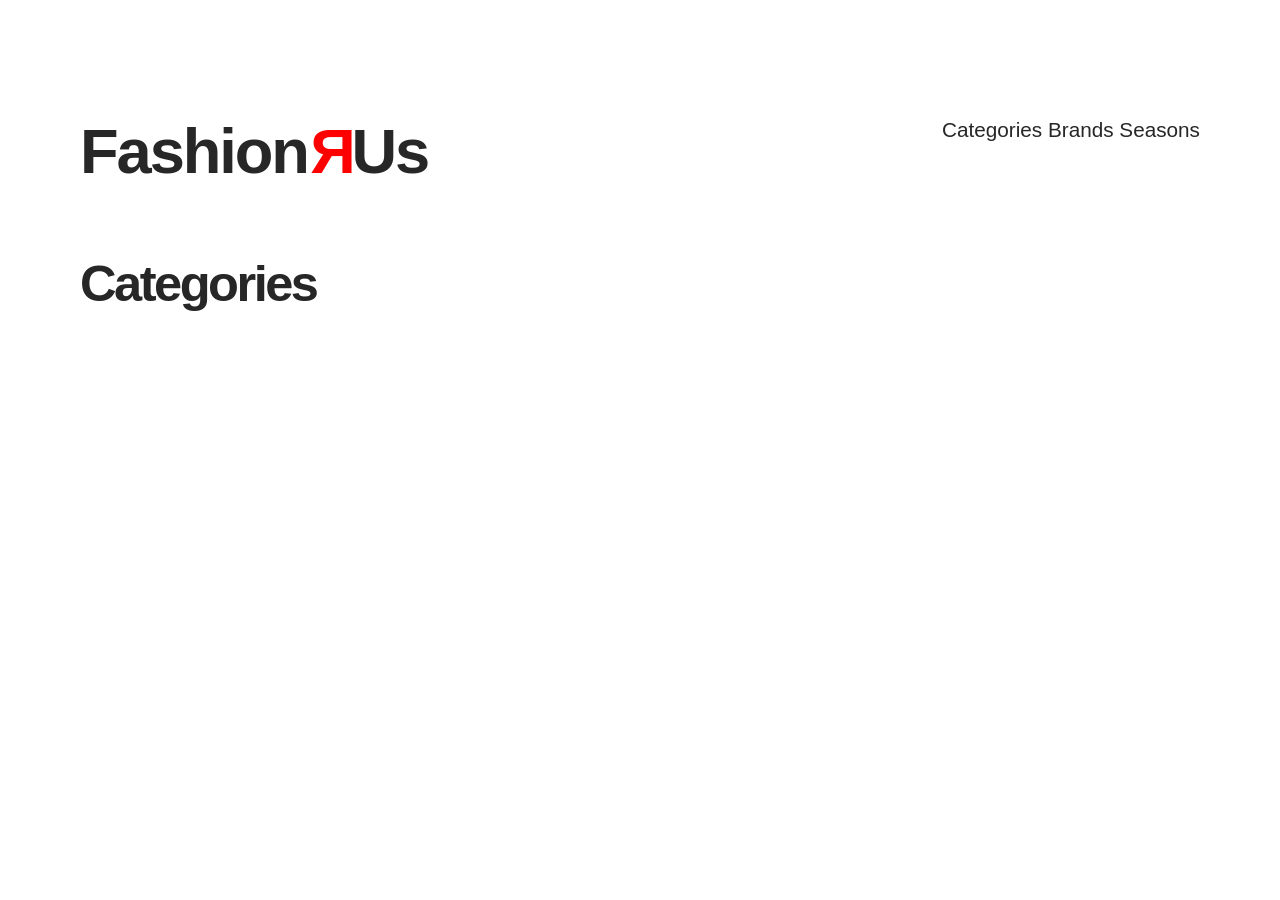
<file: index.html>
<!DOCTYPE html>
<html lang="en">

<head>
  <meta charset="UTF-8" />
  <meta name="viewport" content="width=device-width, initial-scale=1.0" />
  <title>Categories</title>
  <link rel="stylesheet" href="css/base.css" />
  <link rel="stylesheet" href="css/style.css" />
  <script src="js/index.js" defer></script>
</head>

<body class="category">
  <header class="mainNav">
    <a href="index.html">
      <h1>Fashion<span>R</span>Us</h1>
    </a>
    <nav>
      <a href="#">Categories</a>
      <a href="#">Brands</a>
      <a href="#">Seasons</a>
    </nav>
  </header>
  <main>
    <h2>Categories</h2>
    <section class="categorylist">
    </section>
  </main>
</body>

</html>
</file>
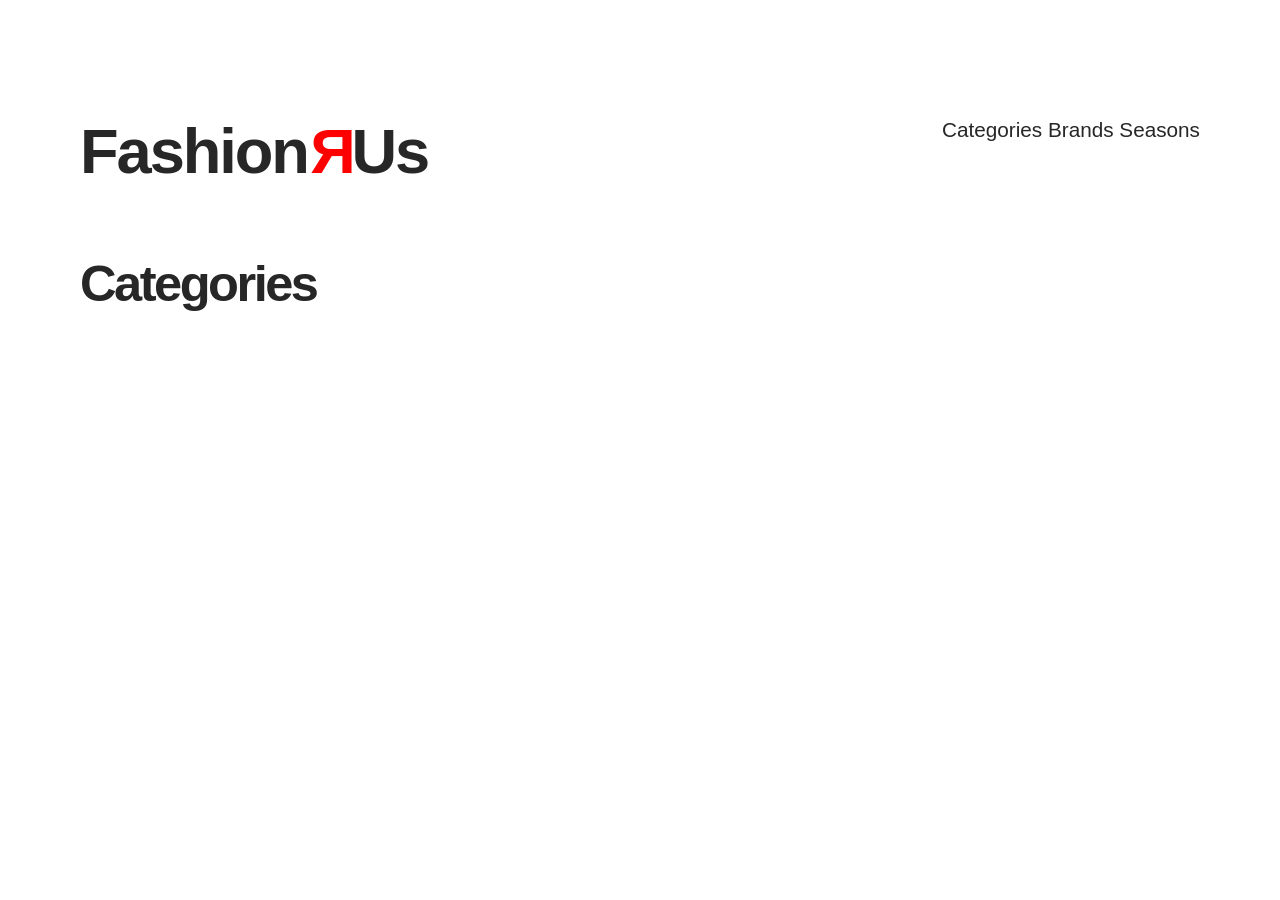
<file: category.html>
<!DOCTYPE html>
<html lang="en">

<head>
  <meta charset="UTF-8" />
  <meta name="viewport" content="width=device-width, initial-scale=1.0" />
  <title>Categories</title>
  <link rel="stylesheet" href="css/base.css" />
  <link rel="stylesheet" href="css/style.css" />
  <script src="js/category.js" defer></script>
</head>

<body class="category">
  <header class="mainNav">
    <a href="index.html">
      <h1>Fashion<span>R</span>Us</h1>
    </a>
    <nav>
      <a href="#">Categories</a>
      <a href="category.html">Brands</a>
      <a href="#">Seasons</a>
    </nav>
  </header>
  <main>
    <h2>Categories</h2>
    <section class="categorylist">
      <!-- Her kommer indhold via javascript -->

    </section>
  </main>
</body>

</html>
</file>
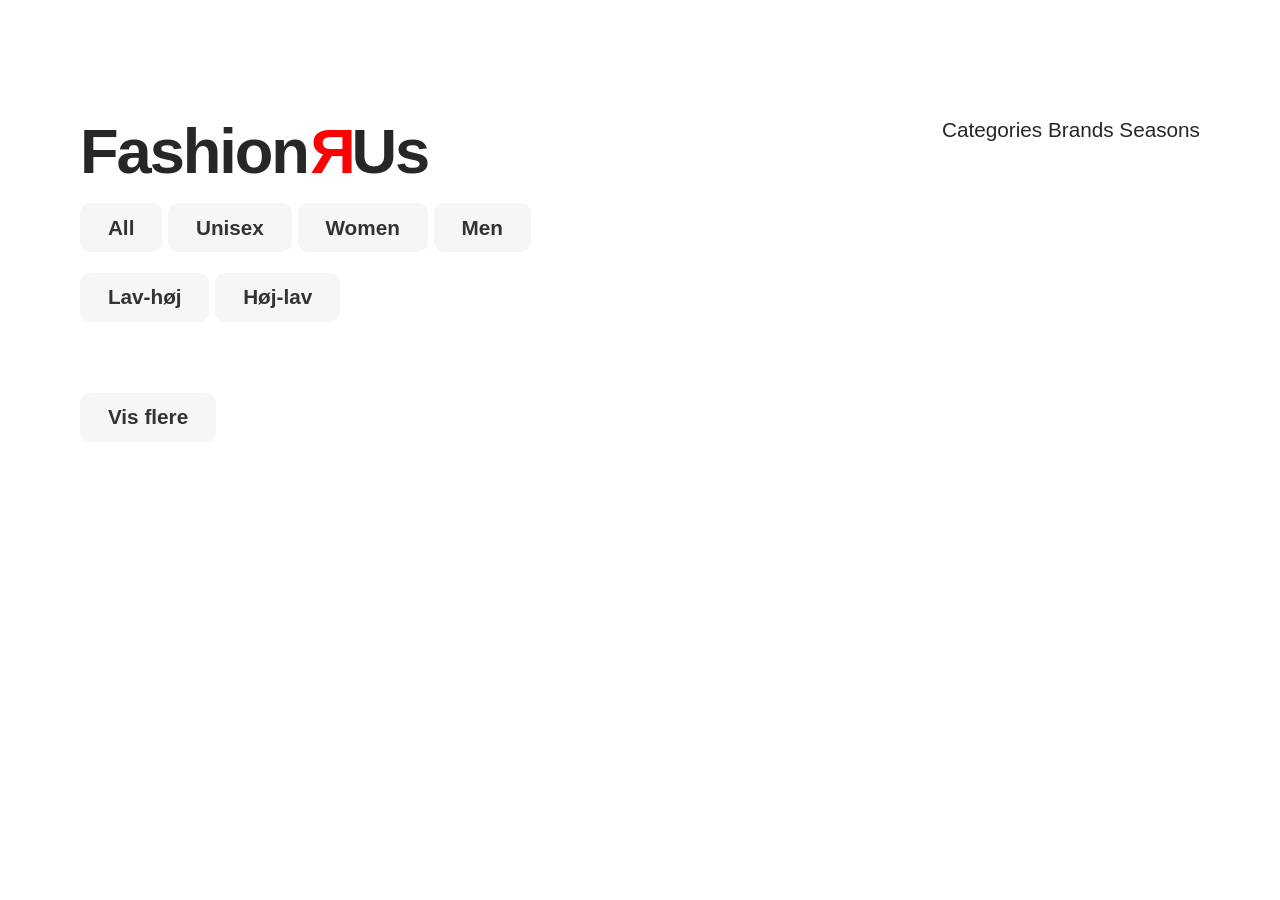
<file: productlist.html>
<!DOCTYPE html>
<html lang="en">

<head>
  <meta charset="UTF-8" />
  <meta name="viewport" content="width=device-width, initial-scale=1.0" />
  <title>Products By Category</title>
  <link rel="stylesheet" href="css/base.css" />
  <link rel="stylesheet" href="css/style.css" />
  <script src="js/productlist.js" defer></script>
</head>

<body class="productlist">
  <header class="mainNav">
    <a href="index.html">
      <h1>Fashion<span>R</span>Us</h1>
    </a>
    <nav>
      <a href="index.html">Categories</a>
      <a href="#">Brands</a>
      <a href="#">Seasons</a>
    </nav>
  </header>

  <!-- tilføj 4 filterknapper -->
  <div id="filter">
    <button>All</button>
    <button>Unisex</button>
    <button>Women</button>
    <button>Men</button>
  </div>

  <div id="sorter">
    <button data-price="acc">Lav-høj</button>
    <button data-price="dec">Høj-lav</button>
  </div>

  <h2>Apparel</h2>
  <main id="productlistContainer"></main>
  <button id="visflere">Vis flere</button>
</body>

</html>
</file>
<file: css/base.css>
/* Scale major third
––––––––––––––––––––––––––––––––– */

/*
3.815rem
3.052rem
2.441rem
1.953rem
1.563rem
1.25rem
1rem
0.8rem
0.64rem
0.512rem
0.41rem
0.328rem
0.262rem
0.209rem
*/

/* Root
––––––––––––––––––––––––––––––––– */
:root {
  --color: #272727;
  --background-color: white;
  --caret-color: #272727;
  --text-decoration-color: #c0bfc0;
  --text-decoration-color-hover: #272727;
  --input-border-color: #f6f6f6;
  --input-background-color: #f6f6f6;
  --input-color: #343334;
  --input-invalid-border-color: #ff7d87;
  --input-checkbox-border-color: #d8d8d8;
  --table-border-color: #d8d8d8;
  --table-header-color: #d8d8d8;
  --checkbox-checked-url: url('data:image/svg+xml;utf8,<svg xmlns="http://www.w3.org/2000/svg" width="78.369" height="78.369" viewBox="0 0 78.369 78.369"><path fill="white" d="M78.05 19.015l-48.592 48.59c-.428.43-1.12.43-1.548 0L.32 40.016c-.427-.426-.427-1.12 0-1.547l6.704-6.704c.428-.427 1.12-.427 1.548 0l20.113 20.112 41.113-41.113c.43-.427 1.12-.427 1.548 0l6.703 6.704c.427.427.427 1.12 0 1.548z"/></svg>');
  --select-background-image: url('data:image/svg+xml;utf8,<svg xmlns="http://www.w3.org/2000/svg" viewBox="0 0 125.304 125.304"><path d="M62.652 103.895L0 21.41h125.304" fill="%23343334"/></svg>');
  /*not changed in dark mode*/
  --input-focus-border-color: #5aaafa;
  --kbd-color: #343334;
  --kbd-background-color: #f9f9f9;
  --cat-background-color: #949394;
  --kbd-border-color: #d8d8d8;
  --kbd-border-bottom-color: #a6a5a6;
  --abbr-border-bottom-color: #949394;
}

@media (prefers-color-scheme: dark) {
  :root {
    --color: white;
    --background-color: #272727;
    --caret-color: white;
    --text-decoration-color: #777677;
    --text-decoration-color-hover: white;
    --input-border-color: #595859;
    --input-background-color: #595859;
    --input-color: white;
    --input-checkbox-border-color: white;
    --table-border-color: #595859;
    --table-header-color: #595859;
    --checkbox-checked-url: url('data:image/svg+xml;utf8,<svg xmlns="http://www.w3.org/2000/svg" width="78.369" height="78.369" viewBox="0 0 78.369 78.369"><path fill="%23343434" d="M78.05 19.015l-48.592 48.59c-.428.43-1.12.43-1.548 0L.32 40.016c-.427-.426-.427-1.12 0-1.547l6.704-6.704c.428-.427 1.12-.427 1.548 0l20.113 20.112 41.113-41.113c.43-.427 1.12-.427 1.548 0l6.703 6.704c.427.427.427 1.12 0 1.548z"/></svg>');
    --select-background-image: url('data:image/svg+xml;utf8,<svg xmlns="http://www.w3.org/2000/svg" viewBox="0 0 125.304 125.304"><path d="M62.652 103.895L0 21.41h125.304" fill="%23ffffff"/></svg>');
  }
}

* {
  box-sizing: border-box;
  margin: 0;
  padding: 0;
  text-rendering: optimizeLegibility;
  -webkit-font-smoothing: antialiased;
  -moz-osx-font-smoothing: grayscale;
  -webkit-tap-highlight-color: transparent;
}

html {
  font-size: calc(18px + ((100vw - 600px) / 250));
  font-family: -apple-system, BlinkMacSystemFont, "avenir next", avenir, "helvetica neue", helvetica, ubuntu, roboto, noto, "segoe ui", arial, sans-serif;
  margin: 0;
  padding: 0;
  text-decoration-skip-ink: "auto";
}

body {
  padding: 0;
  margin: calc((100vh / 25) * 1.563) calc((100vw / 25) * 1.563);
  font-weight: 400;
  line-height: 1.563;
  color: var(--color);
  background-color: var(--background-color);
  caret-color: var(--caret-color);
}

img {
  display: block;
  max-width: 100%;
  height: auto;
}

/* Typography
    ––––––––––––––––––––––––––––––––– */

h1,
h2,
h3,
h4,
h5,
h6 {
  margin-bottom: 1rem;
  margin-top: 1em;
  font-weight: bold;
}

h1 {
  font-size: 3.052rem;
  letter-spacing: -0.1rem;
  line-height: 1;
}

h2 {
  font-size: 2.441rem;
  letter-spacing: -0.12rem;
  line-height: 1.2;
}

h3 {
  font-size: 1.953rem;
  letter-spacing: -0.02rem;
  line-height: 1.2;
}

h4 {
  font-size: 1.563rem;
  letter-spacing: -0.06rem;
  line-height: 1.3;
}

h5 {
  font-size: 1.25rem;
  letter-spacing: -0.03rem;
  line-height: 1.4;
}

h6 {
  font-size: 1rem;
  letter-spacing: 0;
  line-height: 1.5;
}

p {
  margin-bottom: 1.563rem;
}

p>*:last-child {
  margin-bottom: 0;
}

a {
  color: inherit;
  text-decoration: none;
  text-decoration-color: var(--text-decoration-color);
  -webkit-text-decoration-color: var(--text-decoration-color);
  border-radius: 5px;
  text-underline-offset: 2px;
  text-decoration-thickness: 2px;
}

@media (hover: hover) {
  a:hover {
    text-decoration: underline;
    text-decoration-color: var(--text-decoration-color-hover);
  }
}

a:focus-visible {
  box-shadow: 0 0 0 2px #5aaafa;
  outline: none;
}

small {
  font-size: 0.888rem;
}

hr {
  border: 1px solid var(--input-color);
  margin: 3.052rem 0;
}

/* Form
    ––––––––––––––––––––––––––––––––– */
label {
  font-weight: bold;
  display: flex;
}

input[type="email"],
input[type="text"],
input[type="number"],
input[type="password"],
input[type="url"],
input[type="tel"],
input[type="search"],
input[type="date"],
input[type="month"],
input[type="day"],
input[type="week"],
input[type="datetime"],
input[type="datetime-local"],
input[type="time"],
input:not([type]) {
  padding: 0.5rem;
  font-size: 1rem;
  border: 2px solid var(--input-border-color);
  background-color: var(--input-background-color);
  color: var(--input-color);
  border-radius: 10px;
  -webkit-appearance: none;
  -moz-appearance: none;
  appearance: none;
}

select {
  -webkit-appearance: none;
  padding: 0.5rem;
  font-size: 1rem;
  border: 2px solid var(--input-border-color);
  border-radius: 10px;
  color: var(--input-color);
  height: 2.5rem;
  background-color: var(--input-background-color);
  background-image: var(--select-background-image);
  background-repeat: no-repeat;
  background-size: 1rem;
  background-position: center right 0.5rem;
}

textarea {
  -webkit-appearance: none;
  -moz-appearance: none;
  appearance: none;
  font-size: 1rem;
  border: 2px solid var(--input-border-color);
  color: var(--input-color);
  border-radius: 10px;
  resize: vertical;
  background-color: var(--input-background-color);
  box-sizing: border-box;
  padding: 0.5rem;
  font-family: -apple-system, BlinkMacSystemFont, "avenir next", avenir, "helvetica neue", helvetica, ubuntu, roboto, noto, "segoe ui", arial, sans-serif;
}

input:focus,
select:focus,
textarea:focus {
  outline: none;
  border: 2px solid var(--input-focus-border-color);
}

input:invalid:not(:placeholder-shown),
select:invalid,
textarea:invalid {
  border: 2px solid var(--input-invalid-border-color);
  box-shadow: none;
}

input[type="checkbox"] {
  display: inline-block;
  height: 1rem;
  font-size: 1rem;
  border-radius: 5px;
  -webkit-appearance: none;
  -moz-appearance: none;
  appearance: none;
  border: 2px solid var(--input-checkbox-border-color);
  width: 1rem;
  background-color: var(--background-color);
  align-self: center;
  margin-right: 0.5rem;
}

input[type="checkbox"]:hover {
  cursor: pointer;
}

input[type="checkbox"]:checked {
  background-image: var(--checkbox-checked-url);
  background-size: contain;
  background-color: var(--input-color);
  border: 2px solid var(--input-color);
}

input[type="checkbox"]:focus-visible,
input[type="checkbox"]:checked:focus-visible {
  border-color: var(--input-focus-border-color);
}

input[type="radio"] {
  -webkit-appearance: none;
  -moz-appearance: none;
  appearance: none;
  border-radius: 50%;
  border: 2px solid var(--input-checkbox-border-color);
  height: 1rem;
  width: 1rem;
  margin-right: 0.5rem;
  align-self: center;
  justify-content: center;
  position: relative;
  display: flex;
}

@media (hover: hover) {
  input[type="radio"]:hover {
    cursor: pointer;
  }
}

input[type="radio"]:checked {
  border: 2px solid var(--input-color);
}

input[type="radio"]:focus-visible,
input[type="radio"]:checked:focus-visible {
  border-color: var(--input-focus-border-color);
}

input[type="radio"]:checked::before {
  content: "";
  width: calc(100% - 4px);
  height: calc(100% - 4px);
  background-color: var(--input-color);
  align-self: center;
  border-radius: 50%;
}

input[type="submit"],
input[type="reset"],
input[type="button"],
button {
  padding: 0.5rem 1.25rem;
  font-size: 1rem;
  border-radius: 10px;
  background-color: var(--input-background-color);
  border: 2px solid var(--input-border-color);
  color: var(--input-color);
  text-decoration: none;
  font-weight: bold;
  margin-bottom: 1rem;
  -webkit-appearance: none;
  -moz-appearance: none;
  appearance: none;
  display: inline-block;
  line-height: initial;
  transition: background-color 200ms ease-in-out, border 200ms ease-in-out, transform 200ms ease-in-out;
  -webkit-touch-callout: none;
  -webkit-user-select: none;
  user-select: none;
}

button:disabled {
  opacity: 0.2;
}

@media (hover: hover) {

  input[type="submit"]:hover,
  input[type="reset"]:hover,
  input[type="button"]:hover,
  button:hover {
    cursor: pointer;
  }
}

button:focus-visible,
input[type="submit"]:focus-visible,
input[type="reset"]:focus-visible,
input[type="button"]:focus-visible {
  border-color: var(--input-focus-border-color);
  outline: none;
}

/* Tables
    ––––––––––––––––––––––––––––––––– */
table {
  width: 100%;
  border-spacing: 0;
  margin-bottom: 1.563rem;
  font-variant-numeric: tabular-nums;
}

th,
td {
  padding: 0.5rem 0.5rem 0.5rem 0;
  margin: 0;
}

th {
  font-weight: bold;
  text-align: left;
  border-bottom: 2px solid var(--table-border-color);
  color: var(--table-header-color);
}

td {
  border-bottom: 2px solid var(--table-border-color);
}

/* Code
    ––––––––––––––––––––––––––––––––– */
code {
  font-family: "SFMono-Regular", Consolas, "Liberation Mono", Menlo, Courier, monospace;
  font-size: 0.8rem;
  white-space: nowrap;
  background: var(--input-background-color);
  padding: 0 0.328rem;
  display: inline-block;
  vertical-align: middle;
  border-radius: 10px;
}

p>code {
  white-space: normal;
}

pre>code {
  line-height: 1.563em;
  display: block;
  padding: 1rem;
  white-space: pre;
  margin-bottom: 1.563rem;
  overflow: scroll;
}

/* Forces a new-line at the end of a code block for layout purposes. */
pre>code::after {
  content: " ";
}

/* Blockquote
    ––––––––––––––––––––––––––––––––– */
blockquote {
  border-left: 0.25rem solid var(--input-border-color);
  padding: 0 1rem;
  margin-bottom: 1.563rem;
}

/* List
    ––––––––––––––––––––––––––––––––– */
ul {
  margin: 0;
  padding: 0 1px;
  list-style: disc outside;
  font-variant-numeric: tabular-nums;
}

ol {
  list-style: decimal outside;
}

ol,
ul {
  padding-left: 0;
  margin-top: 0;
  margin-bottom: 1.563rem;
}

li {
  list-style-position: inside;
}

dd {
  margin-left: 1rem;
}

/* Keyboard
    ––––––––––––––––––––––––––––––––– */
kbd {
  display: inline-block;
  padding: 0 0.328rem;
  font-family: "SFMono-Regular", Consolas, "Liberation Mono", Menlo, Courier, monospace;
  font-size: 0.64rem;
  color: var(--kbd-color);
  vertical-align: middle;
  background-color: var(--kbd-background-color);
  border: solid 1px var(--kbd-border-color);
  border-bottom: solid 2px var(--kbd-border-bottom-color);
  border-radius: 5px;
}

/* Abbreviation
    ––––––––––––––––––––––––––––––––– */
abbr {
  text-decoration: none;
  border-bottom: 2px dashed var(--abbr-border-bottom-color);
}

@media (hover: hover) {
  abbr:hover {
    cursor: help;
  }
}

/* Details
    ––––––––––––––––––––––––––––––––– */
details>summary:focus {
  box-shadow: 0 0 0 2px var(--input-focus-border-color);
  outline: none;
  border-radius: 5px;
}

details>summary:hover {
  cursor: pointer;
}
</file>
<file: css/style.css>
:root {
  --off-color: red;
}

html {
  scroll-behavior: smooth;
}

.mainNav h1 span {
  display: inline-block;
  transform: scaleX(-1) translateX(-0.2rem);
  color: var(--off-color);
}

.mainNav>* {
  margin: 0;
}

@media screen and (min-width: 700px) {
  .mainNav {
    display: flex;
    align-items: center;
    justify-content: space-between;
  }
}

.mainNav h1 {
  margin-right: auto;
}

.mainNav>a {
  display: block;
  text-decoration: none;
}

/*Category*/
.categorylist {
  display: grid;
  grid-template-columns: repeat(3, 1fr);
  gap: 1em;
}

.categorylist a {
  text-decoration: none;
  padding: 2em;
  color: white;
  background-color: var(--cat-background-color);
}

.categorylist a:hover {
  color: var(--cat-background-color);
  background-color: white;
}

@media screen and (min-width: 800px) {
  .brandList ol {
    column-count: 2;
  }
}

/*ProductList*/
.productlist main {
  display: grid;
  grid-template-columns: repeat(auto-fill, minmax(150px, 290px));
  gap: 2rem;
}

.productlist main h2 {
  grid-column: 1/-1;
}

.productlist article h3 {
  font-size: 1rem;
  flex-grow: 3;
}

.productlist article>* {
  margin: 0;
  font-size: 0.9rem;
}

.subtle {
  color: var(--text-decoration-color);
}

.productlist article {
  display: flex;
  flex-direction: column;
}

.productlist article.soldOut img {
  opacity: 0.5;
}

.productlist article.soldOut::before {
  content: "Sold Out";
  position: absolute;
  background: var(--color);
  color: var(--background-color);
  padding: 1rem;
}

.productlist article .discounted {
  display: none;
}

.productlist article.onSale .discounted {
  display: flex;
  justify-content: space-between;
}

.discounted>p {
  margin-bottom: 0;
}

.productlist article.onSale .price span {
  /* display: initial; */
  text-decoration: line-through;
  color: var(--off-color);
}

.productlist article button {
  margin-top: auto;
}

.productlist article {
  margin-bottom: 1rem;
}

.productlist main a:hover {
  text-decoration: none;
  scale: 1.02;
}

.discounted p:last-child {
  background: var(--off-color);
  padding: 0.2rem;
}

/*Product*/
.breadcrumbs {
  display: none;
}

.purchaseBox {
  background: #d8d8d8;
  color: var(--background-color);
  padding: 1rem;
}

.info {
  padding: 1rem;
}

.product select {
  min-width: 100px;
}

.product main {
  display: grid;
}

.product main .breadcrumbs,
.product main img {
  grid-column: 1/-1;
}

.purchaseBox form label {
  gap: 1rem;
}

.purchaseBox button {
  display: block;
  margin-top: 1rem;
  width: 100%;
}

dt {
  font-weight: 700;
}

@media screen and (min-width: 900px) {
  .product main {
    grid-template-columns: 1fr 310px;
  }

  .info {
    order: 0;
  }

  .purchaseBox {
    order: 2;
    transform: translate(-50px, -100px);
  }

  .breadcrumbs {
    display: flex;
    font-size: 0.8rem;
    list-style-type: none;
  }

  .breadcrumbs li::after {
    content: " > ";
    font-size: 0.6rem;
    display: inline-block;
    width: 10px;
    height: 10px;
    margin: 0 10px;
    transition: all 0.3s;
  }

  .breadcrumbs li:last-child::after {
    background: none;
    content: "";
  }
}
</file>
